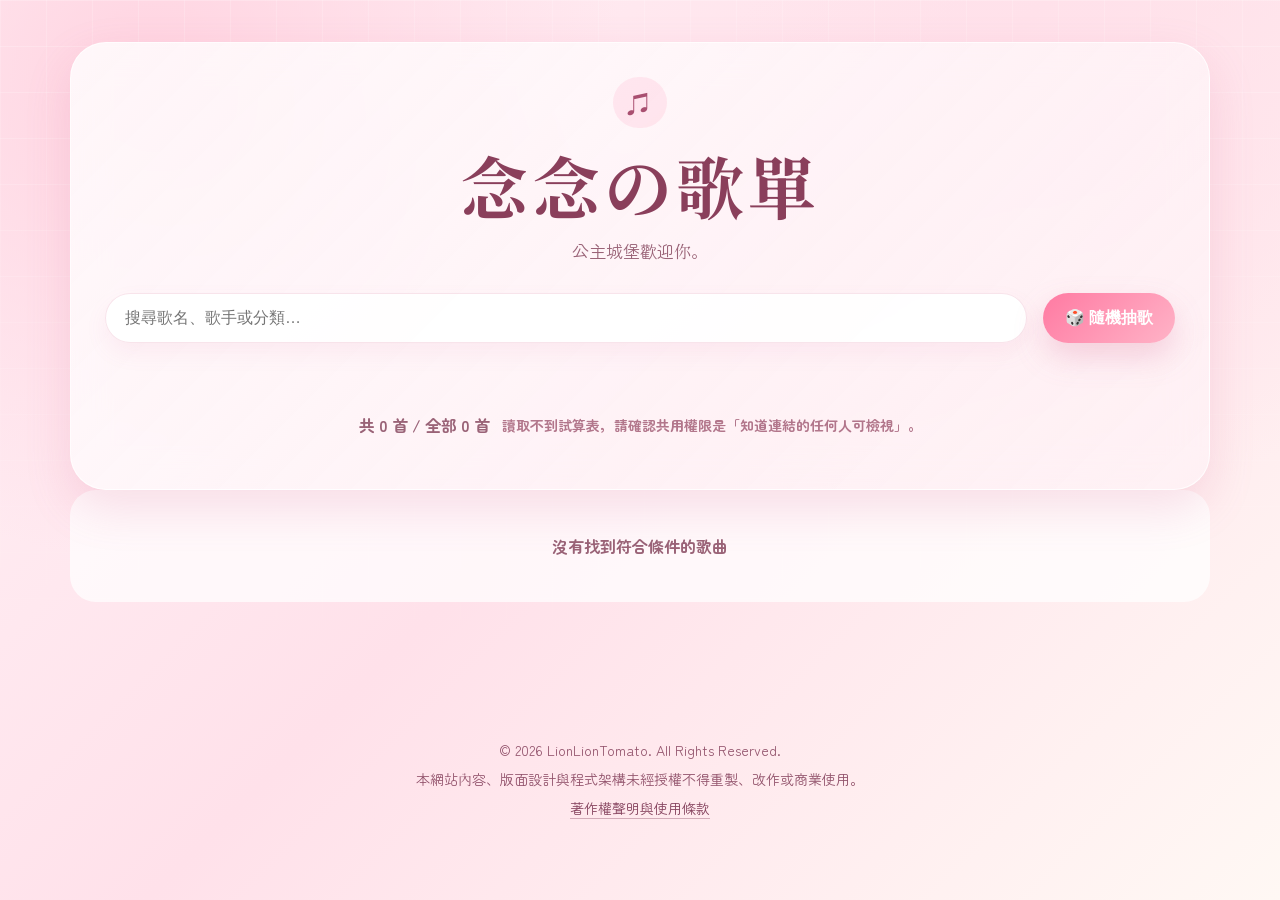
<file: index.html>
<!DOCTYPE html>
<html lang="zh-Hant">
<head>
<meta charset="utf-8"/>
<meta content="width=device-width, initial-scale=1.0" name="viewport"/>
<title>念念歌單</title>

<link href="https://fonts.googleapis.com" rel="preconnect"/>
<link crossorigin="" href="https://fonts.gstatic.com" rel="preconnect"/>
<link rel="icon" href="data:image/svg+xml,<svg xmlns=%22http://www.w3.org/2000/svg%22 viewBox=%220 0 100 100%22><text y=%22.9em%22 font-size=%2290%22>🍓</text></svg>">
<link href="https://fonts.googleapis.com/css2?family=Noto+Serif+TC:wght@500;700&family=Zen+Maru+Gothic:wght@400;500;700&display=swap" rel="stylesheet"/>

<link href="style.css?v=20260623a" rel="stylesheet"/>

<style>
.site-footer{
  position:relative;
  z-index:2;
  max-width:980px;
  margin:40px auto 24px;
  padding:22px 18px;
  text-align:center;
  font-family:"Zen Maru Gothic","Noto Serif TC",serif;
  color:rgba(128,58,86,.86);
  font-size:14px;
  line-height:1.8;
}

.site-footer p{
  margin:4px 0;
}

.site-footer a{
  color:rgba(128,58,86,.95);
  text-decoration:none;
  border-bottom:1px solid rgba(128,58,86,.35);
}

.site-footer a:hover{
  opacity:.75;
}
</style>
</head>

<body>
<div class="float-layer" id="floatLayer"></div>

<main class="wrap">
<section class="hero">
<span class="eyebrow">♫</span>
<h1 id="siteTitle">念念の歌單</h1>
<p id="siteSubtitle">公主城堡歡迎你。</p>

<div class="controls">
<input class="search" id="search" placeholder="搜尋歌名、歌手或分類…"/>
<button class="random" id="randomBtn" type="button">🎲 隨機抽歌</button>
</div>

<div class="tags" id="tags"></div>

<div class="meta">
  <span id="count">讀取中…</span>
  <span class="status" id="status"></span>
</div>
</section>

<section class="grid" id="grid"></section>
<div class="empty" id="empty">沒有找到符合條件的歌曲</div>
</main>

<footer class="site-footer">
  <p>© 2026 LionLionTomato. All Rights Reserved.</p>
  <p>本網站內容、版面設計與程式架構未經授權不得重製、改作或商業使用。</p>
  <p><a href="copyright.html">著作權聲明與使用條款</a></p>
</footer>

<div class="modal" id="modal">
  <div class="modal-card">
    <h2 id="modalTitle">🍓念念推薦</h2>
    <div class="big" id="pickSong"></div>
    <div id="pickArtist"></div>
    <button class="close" id="closeModal" type="button">謝謝尼的歌單啊！</button>
  </div>
</div>

<script src="./script.js?v=20260623b"></script>
</body>
</html>
</file>
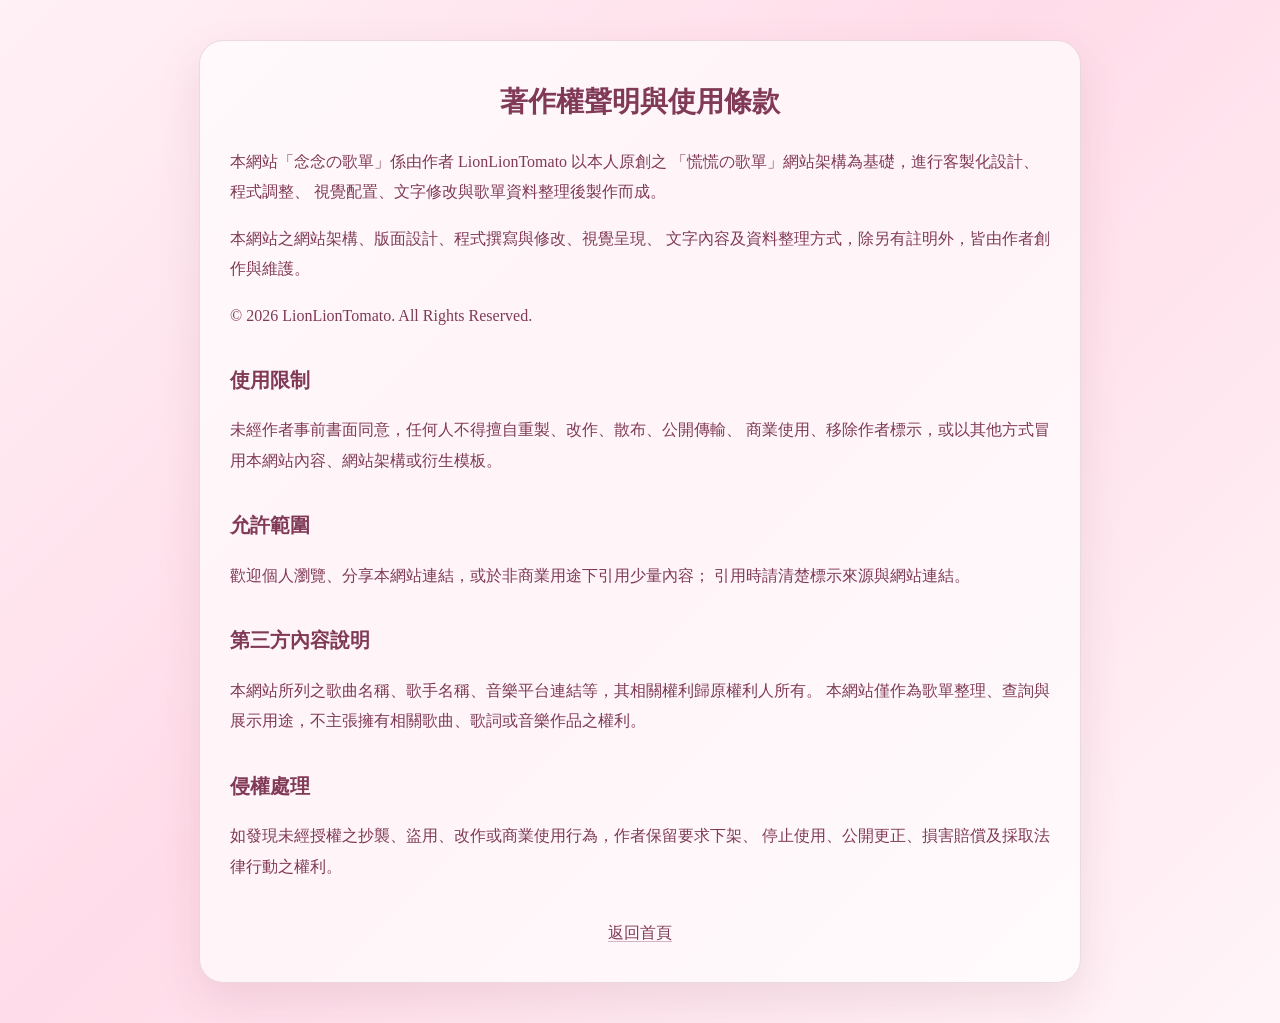
<file: copyright.html>
<!doctype html>
<html lang="zh-Hant">
<head>
  <meta charset="utf-8">
  <meta name="viewport" content="width=device-width, initial-scale=1">
  <title>著作權聲明｜念念の歌單</title>

  <style>
    body {
      margin: 0;
      min-height: 100vh;
      padding: 40px 20px;
      box-sizing: border-box;
      font-family: "Noto Serif TC", "Zen Maru Gothic", serif;
      line-height: 1.9;
      color: #803a56;
      background: linear-gradient(135deg, #fff1f6 0%, #ffdce9 45%, #fff5f8 100%);
    }

    .page {
      max-width: 820px;
      margin: 0 auto;
      background: rgba(255, 255, 255, 0.68);
      border: 1px solid rgba(128, 58, 86, 0.16);
      border-radius: 24px;
      padding: 34px 30px;
      box-shadow: 0 18px 45px rgba(128, 58, 86, 0.12);
    }

    h1 {
      margin-top: 0;
      font-size: 28px;
      text-align: center;
    }

    h2 {
      margin-top: 30px;
      font-size: 20px;
    }

    p {
      font-size: 16px;
    }

    a {
      color: #803a56;
      text-decoration: none;
      border-bottom: 1px solid rgba(128, 58, 86, 0.35);
    }

    .back {
      margin-top: 36px;
      text-align: center;
    }
  </style>
</head>

<body>
  <main class="page">
    <h1>著作權聲明與使用條款</h1>

    <p>
      本網站「念念の歌單」係由作者 LionLionTomato 以本人原創之
      「慌慌の歌單」網站架構為基礎，進行客製化設計、程式調整、
      視覺配置、文字修改與歌單資料整理後製作而成。
    </p>

    <p>
      本網站之網站架構、版面設計、程式撰寫與修改、視覺呈現、
      文字內容及資料整理方式，除另有註明外，皆由作者創作與維護。
    </p>

    <p>© 2026 LionLionTomato. All Rights Reserved.</p>

    <h2>使用限制</h2>
    <p>
      未經作者事前書面同意，任何人不得擅自重製、改作、散布、公開傳輸、
      商業使用、移除作者標示，或以其他方式冒用本網站內容、網站架構或衍生模板。
    </p>

    <h2>允許範圍</h2>
    <p>
      歡迎個人瀏覽、分享本網站連結，或於非商業用途下引用少量內容；
      引用時請清楚標示來源與網站連結。
    </p>

    <h2>第三方內容說明</h2>
    <p>
      本網站所列之歌曲名稱、歌手名稱、音樂平台連結等，其相關權利歸原權利人所有。
      本網站僅作為歌單整理、查詢與展示用途，不主張擁有相關歌曲、歌詞或音樂作品之權利。
    </p>

    <h2>侵權處理</h2>
    <p>
      如發現未經授權之抄襲、盜用、改作或商業使用行為，作者保留要求下架、
      停止使用、公開更正、損害賠償及採取法律行動之權利。
    </p>

    <div class="back">
      <a href="index.html">返回首頁</a>
    </div>
  </main>
</body>
</html>
</file>
<file: style.css>
:root{
  --pink-900:#8a3f5b; --pink-800:#a94f70; --pink-700:#d96b93; --pink-600:#ff8fb1;
  --pink-300:#ffd1df; --pink-200:#ffe1ea; --pink-100:#fff3f7;
  --cream:#fff8f4; --ink:#5a2f40; --muted:#9a6377; --white:rgba(255,255,255,.82);
  --shadow:0 18px 45px rgba(217,107,147,.18); --radius:26px;
}

*{box-sizing:border-box} 
html{scroll-behavior:smooth}

body{
  margin:0; 
  min-height:100vh; 
  color:var(--ink); 
  font-family:'Zen Maru Gothic','Noto Serif TC',system-ui,sans-serif;
  background: 
    radial-gradient(circle at 12% 10%, rgba(255,209,223,.95), transparent 34%),
    radial-gradient(circle at 85% 15%, rgba(255,225,234,.9), transparent 28%),
    linear-gradient(135deg,#fff3f7 0%,#ffe1ea 48%,#fff8f4 100%); 
  overflow-x:hidden;
}

body:before{
  content:"";
  position:fixed;
  inset:0;
  pointer-events:none;
  background-image:
    linear-gradient(rgba(255,255,255,.32) 1px,transparent 1px),
    linear-gradient(90deg,rgba(255,255,255,.26) 1px,transparent 1px);
  background-size:46px 46px;
  mask-image:linear-gradient(to bottom,rgba(0,0,0,.7),transparent 84%)
}

.float-layer{
  position:fixed;
  inset:0;
  pointer-events:none;
  overflow:hidden;
  z-index:0
}

.float{
  position:absolute;
  bottom:-8vh;
  font-size:clamp(18px,2.6vw,32px);
  opacity:.42;
  filter:drop-shadow(0 8px 12px rgba(217,107,147,.15));
  animation:rise var(--dur) linear infinite;
  left:var(--left);
  animation-delay:var(--delay)
}

@keyframes rise{
  0%{transform:translateY(0) rotate(0deg);opacity:0}
  15%{opacity:.45}
  100%{transform:translateY(-112vh) rotate(360deg);opacity:0}
}

.wrap{
  position:relative;
  z-index:1;
  max-width:1180px;
  margin:0 auto;
  padding:42px 20px 70px
}

.hero{
  padding:34px;
  border-radius:36px;
  background:linear-gradient(135deg,rgba(255,255,255,.8),rgba(255,243,247,.66));
  box-shadow:var(--shadow);
  border:1px solid rgba(255,255,255,.8);
  backdrop-filter:blur(18px);
  text-align:center !important;
  display:flex !important;
  flex-direction:column !important;
  align-items:center !important;
}

.eyebrow{
  display:inline-flex;
  gap:8px;
  align-items:center;
  justify-content:center;
  padding:8px 14px;
  border-radius:999px;
  background:rgba(255,143,177,.16);
  color:var(--pink-800);
  font-weight:700;
  letter-spacing:.08em;
  margin:0 auto;
  text-align:center !important;
  font-size:1.5rem;
}

.hero h1{
  font-family:'Noto Serif TC',serif;
  font-size:clamp(36px,6vw,68px);
  line-height:1.1;
  margin:20px 0 12px;
  color:var(--pink-900);
  letter-spacing:.06em;
  text-align:center !important;
  width:100%;
}

.hero p{
  margin:0;
  color:var(--muted);
  font-size:17px;
  line-height:1.9;
  text-align:center !important;
  width:100%;
}

.controls{
  display:grid;
  grid-template-columns:1fr auto;
  gap:16px;
  margin:26px 0 18px;
  width:100%
}

.search{
  width:100%;
  border:0;
  outline:0;
  border-radius:999px;
  background:rgba(255,255,255,.9);
  padding:16px 20px;
  font-size:16px;
  color:var(--ink);
  box-shadow:inset 0 0 0 1px rgba(217,107,147,.18),0 10px 22px rgba(217,107,147,.08)
}

.random{
  border:0;
  border-radius:999px;
  padding:0 22px;
  background:linear-gradient(135deg,#ff7aa2,#ffb3c7);
  color:white;
  font-weight:800;
  font-size:16px;
  cursor:pointer;
  box-shadow:0 14px 30px rgba(217,107,147,.25);
  transition:.22s
}

.random:hover{transform:translateY(-2px)}

.tags{
  display:flex;
  flex-wrap:wrap;
  gap:10px;
  margin:20px 0 26px;
  width:100%
}

.tag{
  --tag:#ff8fb1;
  --tagLight:#fff3f7;
  border:1px solid rgba(217,107,147,.14);
  background:linear-gradient(135deg,rgba(255,255,255,.88),var(--tagLight));
  color:#a94f70;
  padding:10px 16px;
  border-radius:999px;
  font-weight:800;
  cursor:pointer;
  box-shadow:0 9px 18px rgba(217,107,147,.08);
  transition:.22s
}

.tag:hover{
  transform:translateY(-2px);
  box-shadow:0 13px 26px rgba(217,107,147,.14)
}

.tag.active{
  background:linear-gradient(135deg,var(--tag),#d96b93);
  color:white;
  border-color:transparent;
  box-shadow:0 15px 28px rgba(217,107,147,.25);
  transform:translateY(-2px)
}

.meta{
  display:flex;
  align-items:center;
  justify-content:space-between;
  gap:12px;
  margin:6px 2px 18px;
  color:#9a6377;
  font-weight:700
}

.status{
  font-size:14px;
  color:#b2768b
}

.grid{
  display:grid;
  grid-template-columns:repeat(auto-fill,minmax(230px,1fr));
  gap:18px
}

.card{
  position:relative;
  min-height:150px;
  padding:22px 18px 56px;
  border-radius:var(--radius);
  background:linear-gradient(145deg,rgba(255,255,255,.86),rgba(255,243,247,.76));
  border:1px solid rgba(255,255,255,.82);
  box-shadow:0 15px 32px rgba(217,107,147,.12);
  overflow:hidden;
  transition:.22s;
  isolation:isolate;
}

.card:hover{
  transform:translateY(-4px)
}

/* 卡片右上角草莓裝飾 */
.card:after{
  content:'🍓';
  position:absolute;
  right:15px;
  top:12px;
  width:56px;
  height:56px;
  display:grid;
  place-items:center;
  border-radius:18px;
  background:rgba(255,143,177,.12);
  border:1px solid rgba(217,107,147,.10);
  box-shadow:0 10px 22px rgba(217,107,147,.08);
  font-size:34px;
  line-height:1;
  opacity:.42;
  transform:rotate(-10deg);
  pointer-events:none;
  z-index:0;
  font-family:'Apple Color Emoji','Segoe UI Emoji','Noto Color Emoji',sans-serif;
}

.song,
.artist,
.cat{
  position:relative;
  z-index:1;
}

.song{
  font-family:'Noto Serif TC',serif;
  font-size:24px;
  font-weight:700;
  color:var(--pink-900);
  margin:0 0 9px;
  padding-right:70px;
}

.artist{
  font-size:15px;
  color:var(--muted);
  font-weight:700;
  margin-bottom:12px
}

.cat{
  display:inline-flex;
  max-width:100%;
  padding:6px 11px;
  border-radius:999px;
  background:rgba(255,143,177,.15);
  color:#a94f70;
  font-size:13px;
  font-weight:700;
  line-height:1.5
}

.copy{
  position:absolute;
  right:14px;
  bottom:14px;
  z-index:2;
  border:0;
  border-radius:999px;
  padding:8px 13px;
  background:#ffe1ea;
  color:#a94f70;
  font-weight:800;
  cursor:pointer;
  transition:.2s
}

.copy:hover{
  background:#ffd1df
}

.copy.done{
  background:#ff8fb1;
  color:white
}

.empty{
  display:none;
  text-align:center;
  padding:44px;
  border-radius:26px;
  background:rgba(255,255,255,.72);
  color:#9a6377;
  font-weight:700
}

.picked{
  animation:pulse 1.4s ease 1;
  box-shadow:0 0 0 4px rgba(255,143,177,.18),0 18px 45px rgba(217,107,147,.2)
}

@keyframes pulse{
  0%,100%{transform:scale(1)}
  35%{transform:scale(1.035)}
}

.modal{
  position:fixed;
  inset:0;
  z-index:8;
  display:none;
  place-items:center;
  background:rgba(90,47,64,.28);
  backdrop-filter:blur(6px);
  padding:18px
}

.modal.show{
  display:grid
}

.modal-card{
  max-width:420px;
  width:100%;
  background:linear-gradient(135deg,#fff,#fff3f7);
  border-radius:30px;
  padding:30px;
  box-shadow:0 30px 70px rgba(90,47,64,.28);
  text-align:center
}

.modal h2{
  font-family:'Noto Serif TC',serif;
  margin:0 0 12px;
  color:#8a3f5b
}

.modal .big{
  font-size:30px;
  font-family:'Noto Serif TC',serif;
  font-weight:700;
  margin:12px 0;
  color:#8a3f5b
}

.close{
  margin-top:16px;
  border:0;
  border-radius:999px;
  background:#ff8fb1;
  color:white;
  padding:11px 20px;
  font-weight:800;
  cursor:pointer
}

@media(max-width:680px){
  .wrap{
    padding:24px 14px 50px
  }

  .hero{
    padding:24px 18px;
    border-radius:28px
  }

  .controls{
    grid-template-columns:1fr
  }

  .random{
    height:50px
  }

  .grid{
    grid-template-columns:1fr
  }

  .tag{
    padding:10px 13px
  }

  .card:after{
    right:14px;
    top:12px;
    width:52px;
    height:52px;
    font-size:32px;
  }

  .song{
    padding-right:64px;
  }
}
</file>
